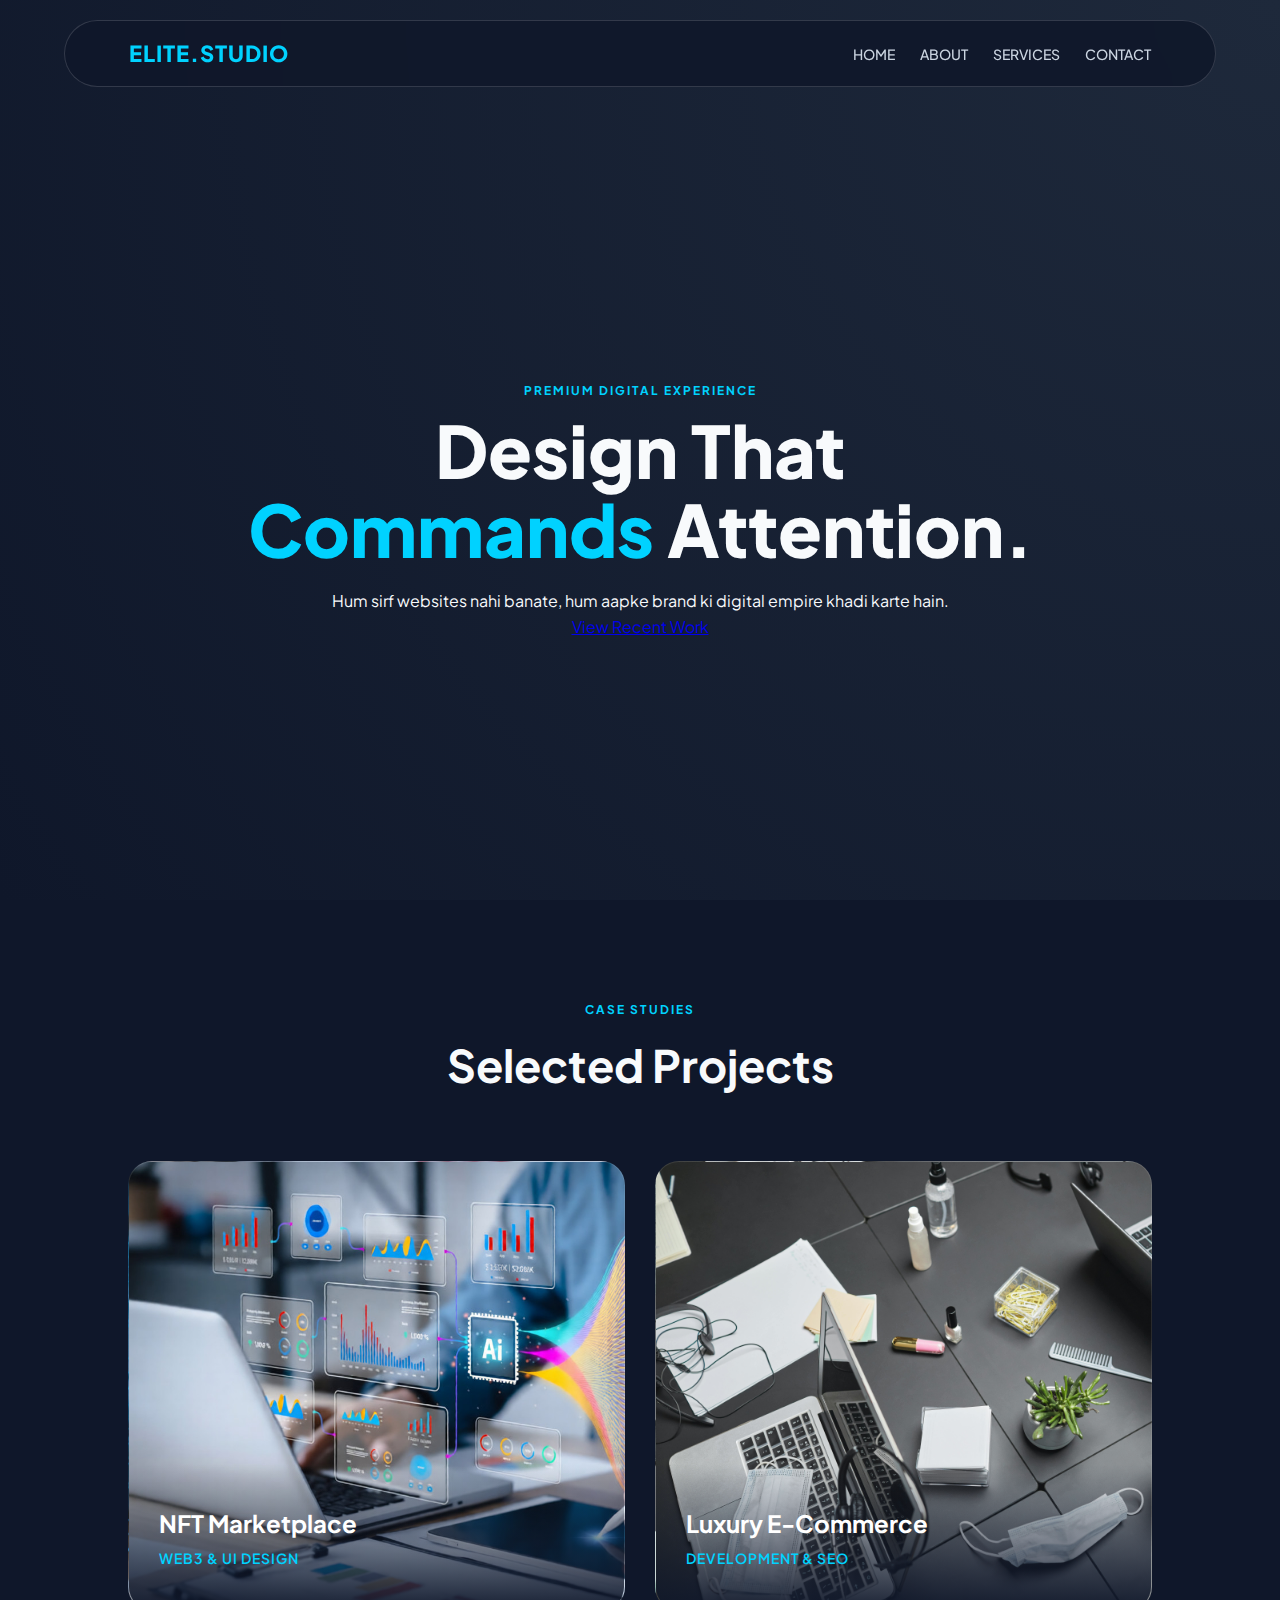
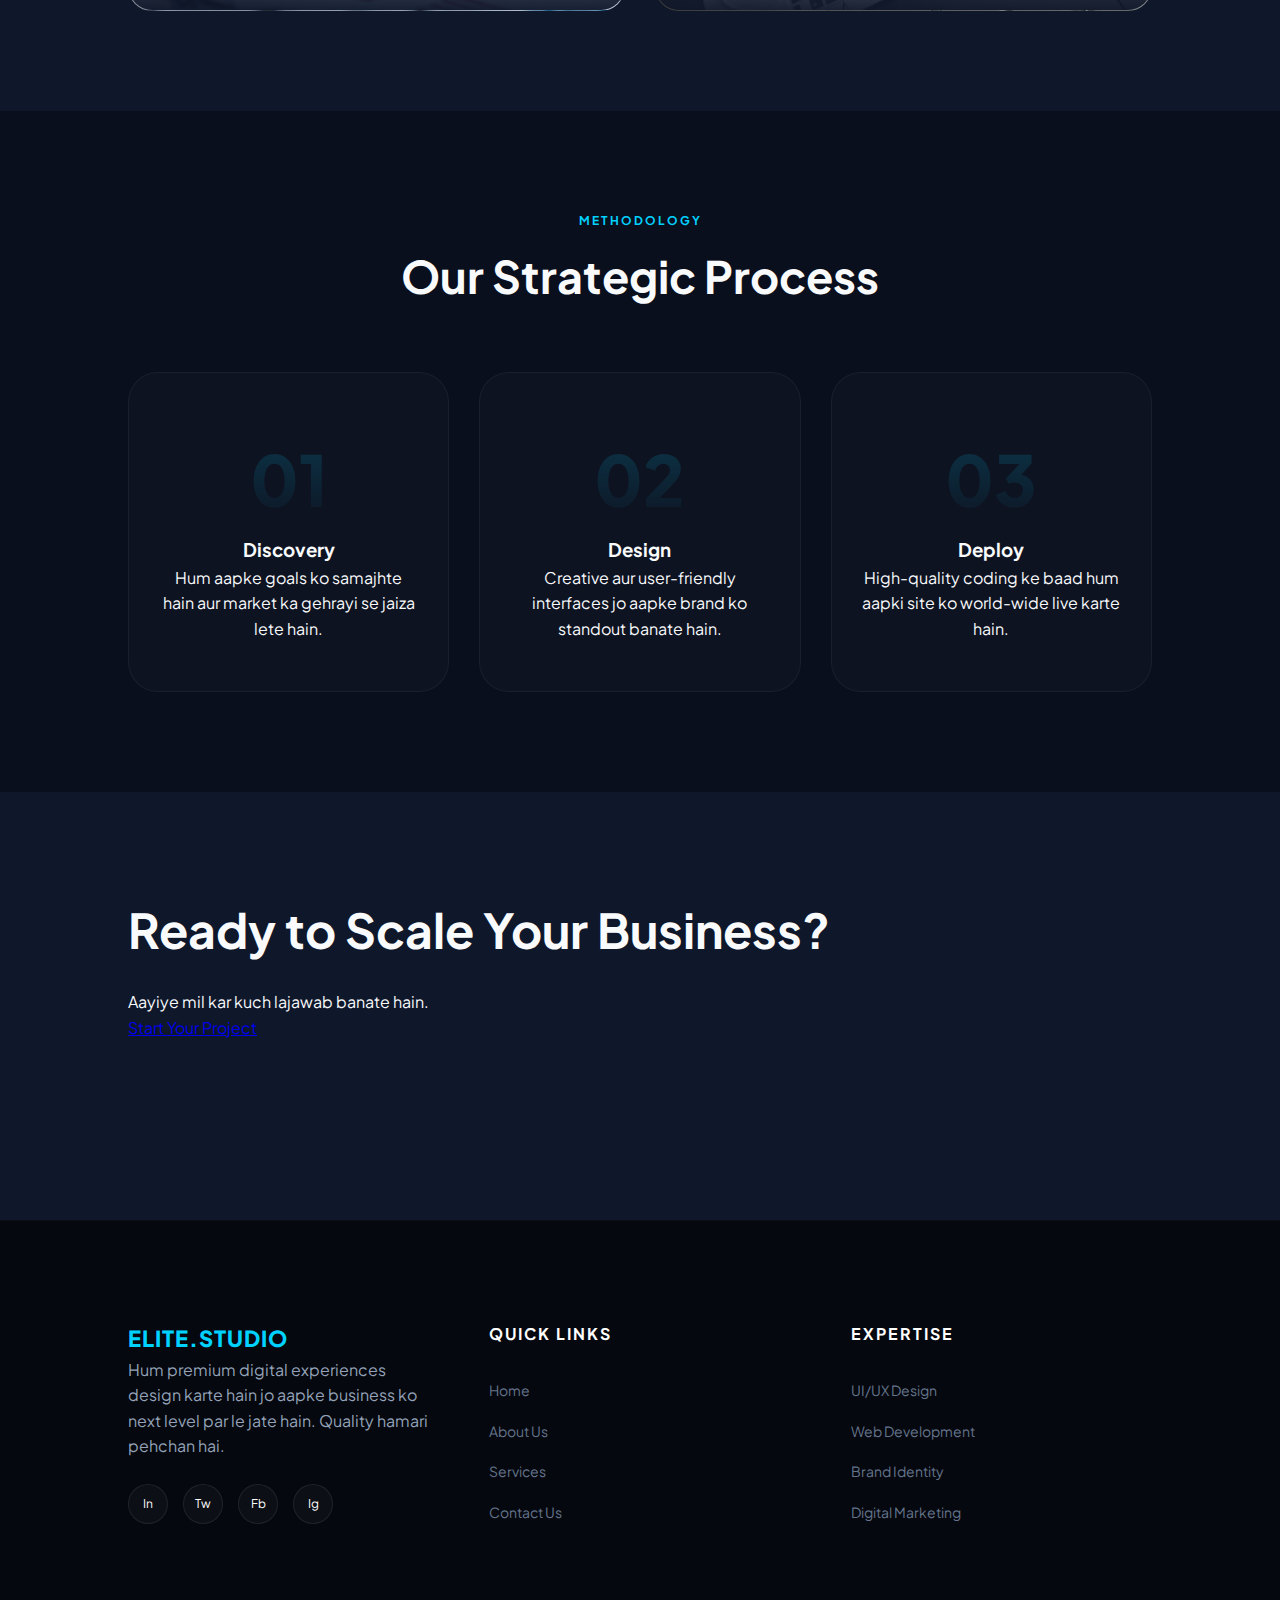
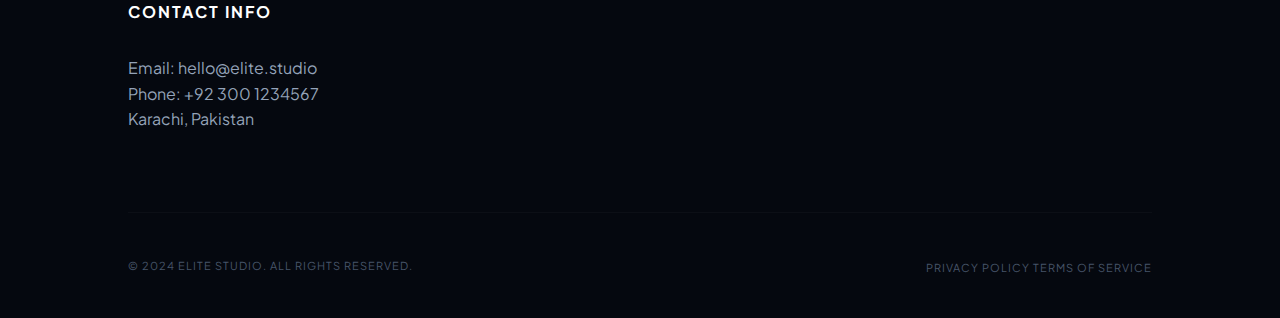
<file: index.html>
<!DOCTYPE html>
<html lang="en">
<head>
    <meta charset="UTF-8">
    <meta name="viewport" content="width=device-width, initial-scale=1.0">
    <title>Elite Studio | Premium Digital Agency</title>
    <link rel="stylesheet" href="css/style.css">
</head>
<body>

    <nav class="navbar">
        <a href="index.html" class="logo">ELITE.STUDIO</a>
        <ul class="nav-links">
            <li><a href="index.html">HOME</a></li>
            <li><a href="about.html">ABOUT</a></li>
            <li><a href="services.html">SERVICES</a></li>
            <li><a href="contact.html">CONTACT</a></li>
        </ul>
    </nav>

    <!-- Hero -->
    <header class="hero">
        <span class="section-tag">Premium Digital Experience</span>
        <h1>Design That <br><span style="color: var(--accent);">Commands</span> Attention.</h1>
        <p>Hum sirf websites nahi banate, hum aapke brand ki digital empire khadi karte hain.</p>
        <a href="#work" class="btn-glow">View Recent Work</a>
    </header>

    <!-- Section 1: Portfolio (New) -->
    <section id="work">
        <span class="section-tag">Case Studies</span>
        <h2 class="section-title">Selected Projects</h2>
        <div class="portfolio-grid">
            <div class="work-card" style="background-image: url('images/work1.png'); background-size: cover;">
                <div class="overlay">
                    <h3>NFT Marketplace</h3>
                    <p>Web3 & UI Design</p>
                </div>
            </div>
            <div class="work-card" style="background-image: url('images/work2.jpg'); background-size: cover;">
                <div class="overlay">
                    <h3>Luxury E-Commerce</h3>
                    <p>Development & SEO</p>
                </div>
            </div>
        </div>
    </section>

    <!-- Section 2: Our Process (New) -->
    <section style="background: #0a0f1d;">
    <span class="section-tag">Methodology</span>
    <h2 class="section-title">Our Strategic Process</h2>
    <div class="process-grid">
        <div class="step">
            <div class="step-num">01</div>
            <h3>Discovery</h3>
            <p>Hum aapke goals ko samajhte hain aur market ka gehrayi se jaiza lete hain.</p>
        </div>
        <div class="step">
            <div class="step-num">02</div>
            <h3>Design</h3>
            <p>Creative aur user-friendly interfaces jo aapke brand ko standout banate hain.</p>
        </div>
        <div class="step">
            <div class="step-num">03</div>
            <h3>Deploy</h3>
            <p>High-quality coding ke baad hum aapki site ko world-wide live karte hain.</p>
        </div>
    </div>
</section>

    <!-- Section 3: Call to Action (New) -->
    <section>
        <div class="cta-box">
            <h2 style="font-size: 3rem; margin-bottom: 20px;">Ready to Scale Your Business?</h2>
            <p>Aayiye mil kar kuch lajawab banate hain.</p>
            <a href="contact.html" class="btn-glow">Start Your Project</a>
        </div>
    </section>

    </footer>
<footer class="premium-footer">
    <div class="footer-grid">
        <!-- Column 1: Brand Info -->
        <div class="footer-col">
            <a href="index.html" class="logo">ELITE.STUDIO</a>
            <p>Hum premium digital experiences design karte hain jo aapke business ko next level par le jate hain. Quality hamari pehchan hai.</p>
            <div class="social-links">
                <a href="#" class="social-icon">In</a>
                <a href="#" class="social-icon">Tw</a>
                <a href="#" class="social-icon">Fb</a>
                <a href="#" class="social-icon">Ig</a>
            </div>
        </div>

        <!-- Column 2: Navigation -->
        <div class="footer-col">
            <h3>Quick Links</h3>
            <ul class="footer-links">
                <li><a href="index.html">Home</a></li>
                <li><a href="about.html">About Us</a></li>
                <li><a href="services.html">Services</a></li>
                <li><a href="contact.html">Contact Us</a></li>
            </ul>
        </div>

        <!-- Column 3: Services -->
        <div class="footer-col">
            <h3>Expertise</h3>
            <ul class="footer-links">
                <li><a href="#">UI/UX Design</a></li>
                <li><a href="#">Web Development</a></li>
                <li><a href="#">Brand Identity</a></li>
                <li><a href="#">Digital Marketing</a></li>
            </ul>
        </div>

        <!-- Column 4: Newsletter/Contact -->
        <div class="footer-col">
            <h3>Contact Info</h3>
            <p>Email: hello@elite.studio</p>
            <p>Phone: +92 300 1234567</p>
            <p>Karachi, Pakistan</p>
        </div>
    </div>

    <!-- Bottom Bar -->
    <div class="footer-bottom">
        <p>&copy; 2024 Elite Studio. All Rights Reserved.</p>
        <div class="footer-bottom-links">
            <a href="#">Privacy Policy</a>
            <a href="#">Terms of Service</a>
        </div>
    </div>
</footer>
</body>
</html>
</file>
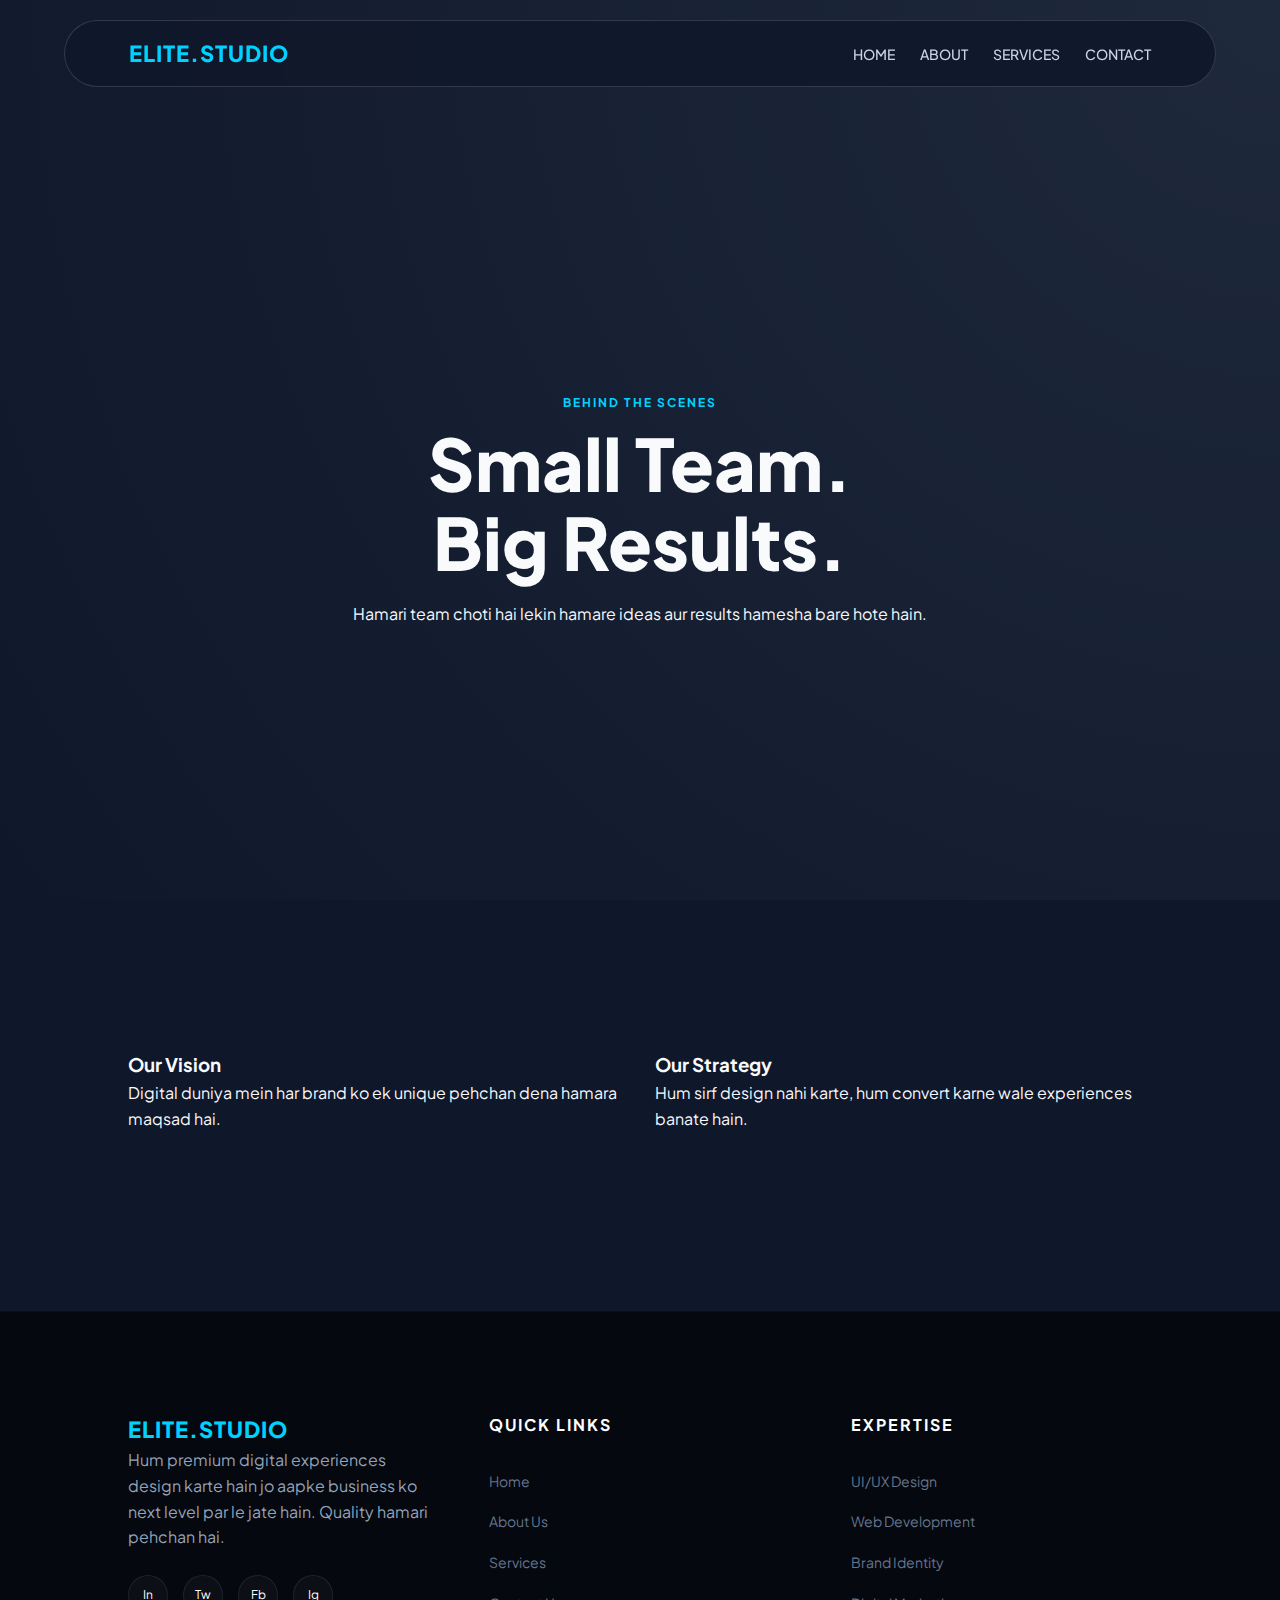
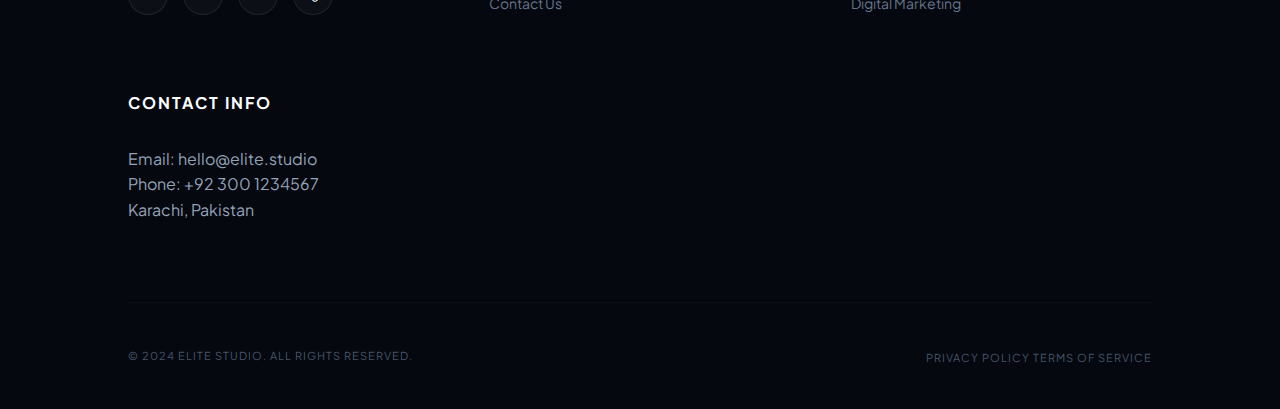
<file: about.html>
<!DOCTYPE html>
<html lang="en">
<head>
    <meta charset="UTF-8">
    <meta name="viewport" content="width=device-width, initial-scale=1.0">
    <title>About Us | Elite Studio</title>
    <link rel="stylesheet" href="css/style.css">
</head>
<body>
    <nav class="navbar">
        <a href="index.html" class="logo">ELITE.STUDIO</a>
        <ul class="nav-links">
            <li><a href="index.html">HOME</a></li>
            <li><a href="about.html">ABOUT</a></li>
            <li><a href="services.html">SERVICES</a></li>
            <li><a href="contact.html">CONTACT</a></li>
        </ul>
    </nav>

    <header class="hero">
        <span class="section-tag">Behind the Scenes</span>
        <h1>Small Team. <br> Big Results.</h1>
        <p>Hamari team choti hai lekin hamare ideas aur results hamesha bare hote hain.</p>
    </header>

    <section>
        <div class="portfolio-grid">
            <div class="glass-card">
                <h3>Our Vision</h3>
                <p>Digital duniya mein har brand ko ek unique pehchan dena hamara maqsad hai.</p>
            </div>
            <div class="glass-card">
                <h3>Our Strategy</h3>
                <p>Hum sirf design nahi karte, hum convert karne wale experiences banate hain.</p>
            </div>
        </div>
    </section>

    <footer class="premium-footer">
    <div class="footer-grid">
        <!-- Column 1: Brand Info -->
        <div class="footer-col">
            <a href="index.html" class="logo">ELITE.STUDIO</a>
            <p>Hum premium digital experiences design karte hain jo aapke business ko next level par le jate hain. Quality hamari pehchan hai.</p>
            <div class="social-links">
                <a href="#" class="social-icon">In</a>
                <a href="#" class="social-icon">Tw</a>
                <a href="#" class="social-icon">Fb</a>
                <a href="#" class="social-icon">Ig</a>
            </div>
        </div>

        <!-- Column 2: Navigation -->
        <div class="footer-col">
            <h3>Quick Links</h3>
            <ul class="footer-links">
                <li><a href="index.html">Home</a></li>
                <li><a href="about.html">About Us</a></li>
                <li><a href="services.html">Services</a></li>
                <li><a href="contact.html">Contact Us</a></li>
            </ul>
        </div>

        <!-- Column 3: Services -->
        <div class="footer-col">
            <h3>Expertise</h3>
            <ul class="footer-links">
                <li><a href="#">UI/UX Design</a></li>
                <li><a href="#">Web Development</a></li>
                <li><a href="#">Brand Identity</a></li>
                <li><a href="#">Digital Marketing</a></li>
            </ul>
        </div>

        <!-- Column 4: Newsletter/Contact -->
        <div class="footer-col">
            <h3>Contact Info</h3>
            <p>Email: hello@elite.studio</p>
            <p>Phone: +92 300 1234567</p>
            <p>Karachi, Pakistan</p>
        </div>
    </div>

    <!-- Bottom Bar -->
    <div class="footer-bottom">
        <p>&copy; 2024 Elite Studio. All Rights Reserved.</p>
        <div class="footer-bottom-links">
            <a href="#">Privacy Policy</a>
            <a href="#">Terms of Service</a>
        </div>
    </div>
</footer>
</body>
</html>
</file>
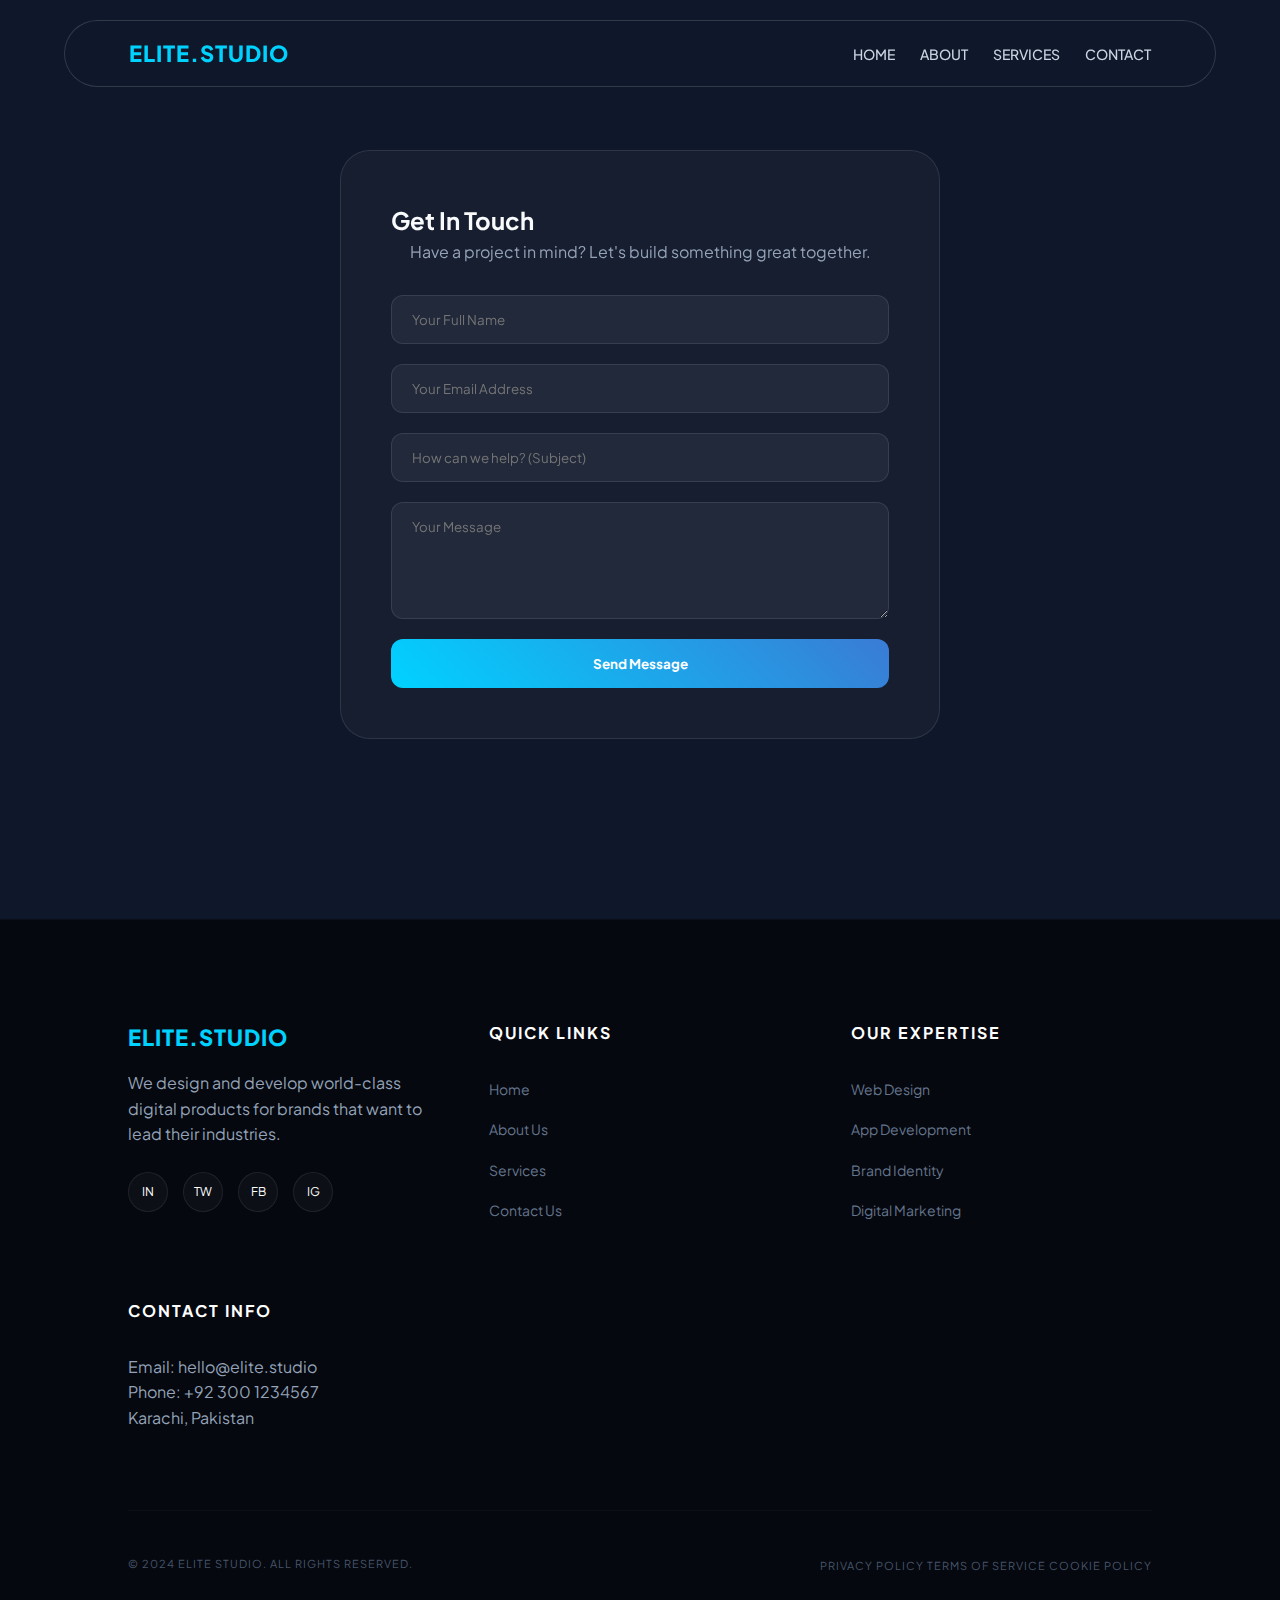
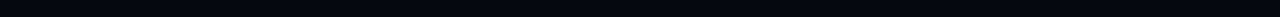
<file: contact.html>
<!DOCTYPE html>
<html lang="en">
<head>
    <meta charset="UTF-8">
    <meta name="viewport" content="width=device-width, initial-scale=1.0">
    <title>Contact Us | Elite Studio</title>
    <!-- Linking the Master CSS -->
    <link rel="stylesheet" href="css/style.css">
</head>
<body>

    <!-- Navbar -->
    <nav class="navbar">
        <a href="index.html" class="logo">ELITE.STUDIO</a>
        <ul class="nav-links">
            <li><a href="index.html">HOME</a></li>
            <li><a href="about.html">ABOUT</a></li>
            <li><a href="services.html">SERVICES</a></li>
            <li><a href="contact.html">CONTACT</a></li>
        </ul>
    </nav>

    <!-- Contact Form Section -->
    <section class="contact-section">
        <div class="contact-container">
            <h2>Get In Touch</h2>
            <p style="text-align: center; color: #94a3b8; margin-bottom: 30px;">Have a project in mind? Let's build something great together.</p>
            
            <form class="contact-form">
                <input type="text" placeholder="Your Full Name" required>
                <input type="email" placeholder="Your Email Address" required>
                <input type="text" placeholder="How can we help? (Subject)">
                <textarea rows="5" placeholder="Your Message" required></textarea>
                
                <button type="submit" class="submit-btn">Send Message</button>
            </form>
        </div>
    </section>

    <!-- Premium Footer (Added as requested) -->
    <footer class="premium-footer">
        <div class="footer-grid">
            <!-- Column 1: Brand -->
            <div class="footer-col">
                <a href="index.html" class="logo" style="text-decoration: none;">ELITE.STUDIO</a>
                <p style="margin-top: 15px;">We design and develop world-class digital products for brands that want to lead their industries.</p>
                
                <!-- Premium Social Icons -->
                <div class="social-links">
                    <a href="#" class="social-icon">IN</a>
                    <a href="#" class="social-icon">TW</a>
                    <a href="#" class="social-icon">FB</a>
                    <a href="#" class="social-icon">IG</a>
                </div>
            </div>

            <!-- Column 2: Navigation -->
            <div class="footer-col">
                <h3>Quick Links</h3>
                <ul class="footer-links">
                    <li><a href="index.html">Home</a></li>
                    <li><a href="about.html">About Us</a></li>
                    <li><a href="services.html">Services</a></li>
                    <li><a href="contact.html">Contact Us</a></li>
                </ul>
            </div>

            <!-- Column 3: Expertise -->
            <div class="footer-col">
                <h3>Our Expertise</h3>
                <ul class="footer-links">
                    <li><a href="#">Web Design</a></li>
                    <li><a href="#">App Development</a></li>
                    <li><a href="#">Brand Identity</a></li>
                    <li><a href="#">Digital Marketing</a></li>
                </ul>
            </div>

            <!-- Column 4: Contact -->
            <div class="footer-col">
                <h3>Contact Info</h3>
                <p>Email: hello@elite.studio</p>
                <p>Phone: +92 300 1234567</p>
                <p>Karachi, Pakistan</p>
            </div>
        </div>

        <!-- Clean Bottom Bar -->
        <div class="footer-bottom">
            <p>&copy; 2024 ELITE STUDIO. ALL RIGHTS RESERVED.</p>
            <div class="footer-bottom-links">
                <a href="#">Privacy Policy</a>
                <a href="#">Terms of Service</a>
                <a href="#">Cookie Policy</a>
            </div>
        </div>
    </footer>

</body>
</html>
</file>
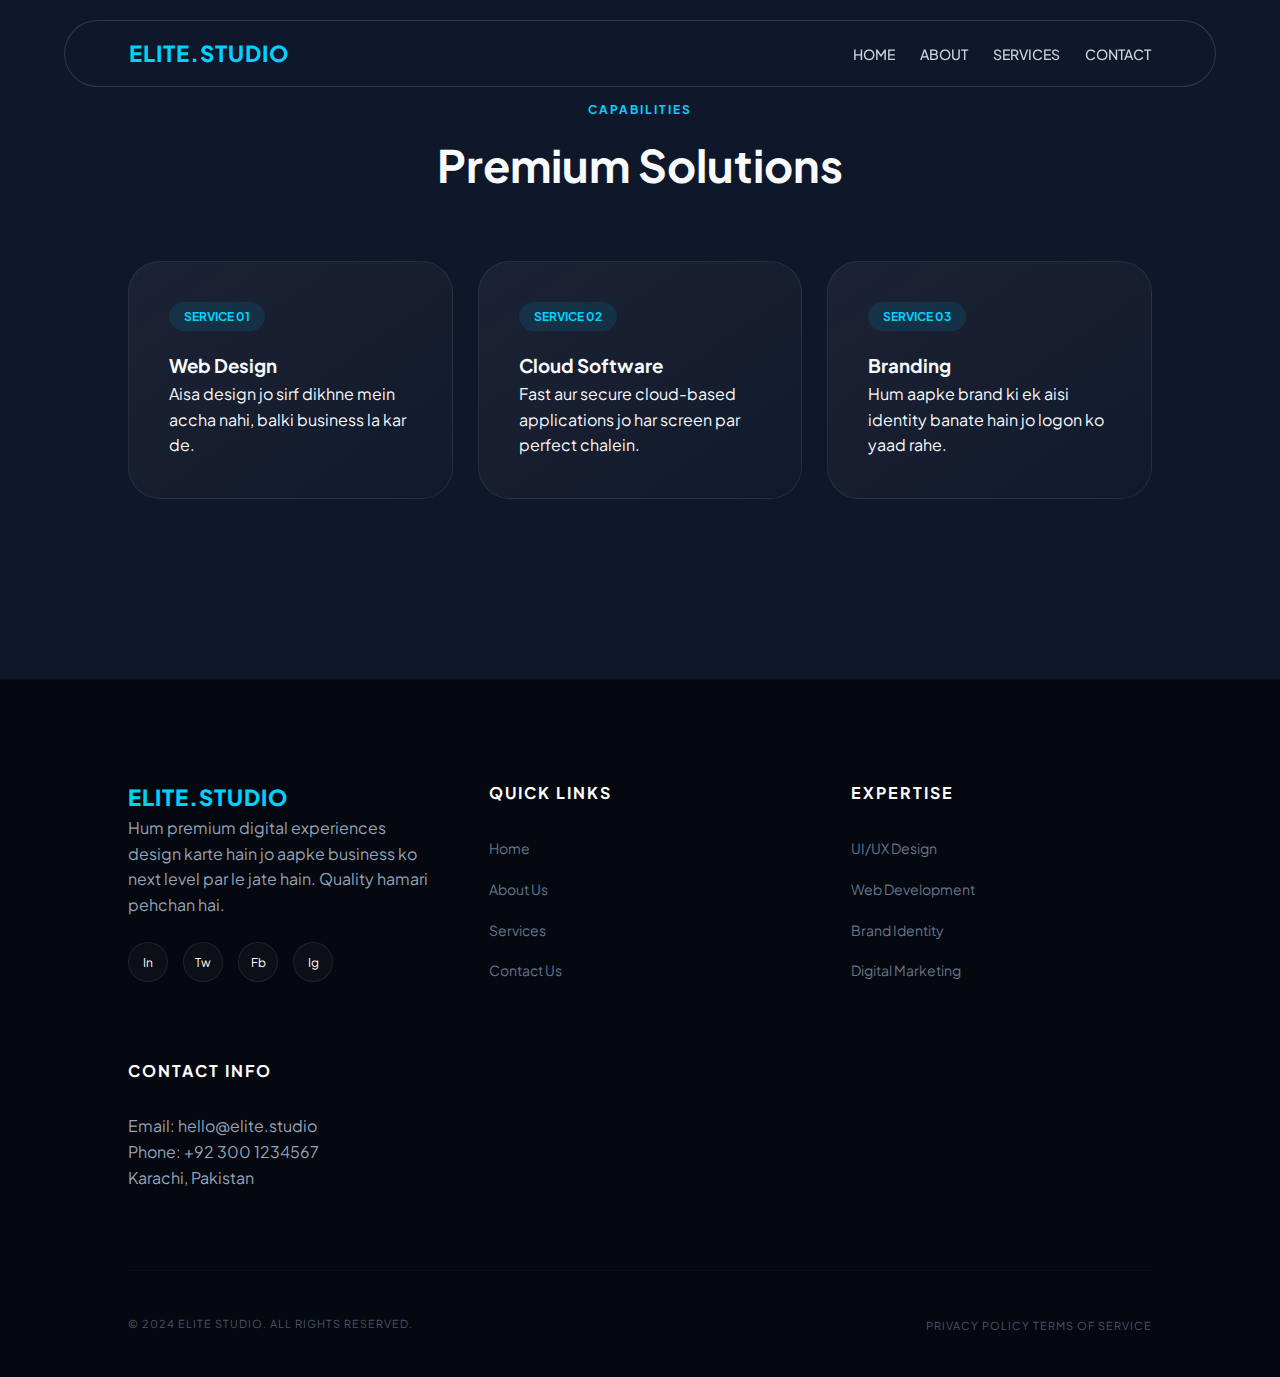
<file: services.html>
<!DOCTYPE html>
<html lang="en">
<head>
    <meta charset="UTF-8">
    <meta name="viewport" content="width=device-width, initial-scale=1.0">
    <title>Services | Elite Agency</title>
    <link rel="stylesheet" href="css/style.css">
</head>
<body>
    <nav class="navbar">
        <div class="logo">ELITE.STUDIO</div>
        <ul class="nav-links">
            <li><a href="index.html">HOME</a></li>
            <li><a href="about.html">ABOUT</a></li>
            <li><a href="services.html">SERVICES</a></li>
            <li><a href="contact.html">CONTACT</a></li>
        </ul>
    </nav>

   <section>
    <span class="section-tag">Capabilities</span>
    <h2 class="section-title">Premium Solutions</h2>
    <div class="services-grid">
        <div class="service-card">
            <div class="icon-num">SERVICE 01</div>
            <h3>Web Design</h3>
            <p>Aisa design jo sirf dikhne mein accha nahi, balki business la kar de.</p>
        </div>
        <div class="service-card">
            <div class="icon-num">SERVICE 02</div>
            <h3>Cloud Software</h3>
            <p>Fast aur secure cloud-based applications jo har screen par perfect chalein.</p>
        </div>
        <div class="service-card">
            <div class="icon-num">SERVICE 03</div>
            <h3>Branding</h3>
            <p>Hum aapke brand ki ek aisi identity banate hain jo logon ko yaad rahe.</p>
        </div>
    </div>
</section>

    <footer class="premium-footer">
    <div class="footer-grid">
        <!-- Column 1: Brand Info -->
        <div class="footer-col">
            <a href="index.html" class="logo">ELITE.STUDIO</a>
            <p>Hum premium digital experiences design karte hain jo aapke business ko next level par le jate hain. Quality hamari pehchan hai.</p>
            <div class="social-links">
                <a href="#" class="social-icon">In</a>
                <a href="#" class="social-icon">Tw</a>
                <a href="#" class="social-icon">Fb</a>
                <a href="#" class="social-icon">Ig</a>
            </div>
        </div>

        <!-- Column 2: Navigation -->
        <div class="footer-col">
            <h3>Quick Links</h3>
            <ul class="footer-links">
                <li><a href="index.html">Home</a></li>
                <li><a href="about.html">About Us</a></li>
                <li><a href="services.html">Services</a></li>
                <li><a href="contact.html">Contact Us</a></li>
            </ul>
        </div>

        <!-- Column 3: Services -->
        <div class="footer-col">
            <h3>Expertise</h3>
            <ul class="footer-links">
                <li><a href="#">UI/UX Design</a></li>
                <li><a href="#">Web Development</a></li>
                <li><a href="#">Brand Identity</a></li>
                <li><a href="#">Digital Marketing</a></li>
            </ul>
        </div>

        <!-- Column 4: Newsletter/Contact -->
        <div class="footer-col">
            <h3>Contact Info</h3>
            <p>Email: hello@elite.studio</p>
            <p>Phone: +92 300 1234567</p>
            <p>Karachi, Pakistan</p>
        </div>
    </div>

    <!-- Bottom Bar -->
    <div class="footer-bottom">
        <p>&copy; 2024 Elite Studio. All Rights Reserved.</p>
        <div class="footer-bottom-links">
            <a href="#">Privacy Policy</a>
            <a href="#">Terms of Service</a>
        </div>
    </div>
</footer>
</body>
</html>
</file>
<file: css/style.css>
/* --- Google Fonts & Variables --- */
@import url('https://fonts.googleapis.com/css2?family=Plus+Jakarta+Sans:wght@300;400;600;800&display=swap');

:root {
    --accent: #00d2ff;
    --accent-2: #3a7bd5;
    --dark: #0f172a;
    --dark-deep: #070b14;
    --text-light: #f8fafc;
    --glass: rgba(15, 23, 42, 0.9);
}

/* --- Global Reset --- */
* {
    margin: 0;
    padding: 0;
    box-sizing: border-box;
    font-family: 'Plus Jakarta Sans', sans-serif;
}

body {
    background-color: var(--dark);
    color: var(--text-light);
    overflow-x: hidden;
    line-height: 1.6;
}

/* --- Navbar (Floating & Premium) --- */
.navbar {
    display: flex;
    justify-content: space-between;
    align-items: center;
    padding: 15px 5%;
    position: fixed;
    width: 90%;
    top: 20px;
    left: 5%;
    z-index: 1000;
    background: var(--glass);
    backdrop-filter: blur(20px);
    border: 1px solid rgba(255, 255, 255, 0.15);
    border-radius: 50px;
    transition: all 0.3s ease;
}

.logo {
    font-size: 22px;
    font-weight: 800;
    color: var(--accent);
    text-decoration: none;
    letter-spacing: 1px;
}

.nav-links {
    list-style: none;
    display: flex;
}

.nav-links li { margin-left: 25px; }

.nav-links a {
    text-decoration: none;
    color: #cbd5e1;
    font-weight: 500;
    font-size: 14px;
    transition: 0.4s;
}

.nav-links a:hover { color: var(--accent); }

/* --- Hero Section --- */
.hero {
    height: 100vh;
    display: flex;
    flex-direction: column;
    justify-content: center;
    align-items: center;
    text-align: center;
    padding: 120px 10% 0;
    background: radial-gradient(circle at top right, #1e293b, #0f172a);
}

.hero h1 {
    font-size: clamp(2.2rem, 8vw, 4.5rem);
    font-weight: 800;
    line-height: 1.1;
    margin-bottom: 20px;
}

/* --- Section Styling --- */
section { padding: 100px 10%; }

.section-tag {
    color: var(--accent);
    text-transform: uppercase;
    font-weight: 700;
    letter-spacing: 2px;
    font-size: 12px;
    display: block;
    margin-bottom: 10px;
    text-align: center;
}

.section-title {
    text-align: center;
    font-size: 2.8rem;
    margin-bottom: 60px;
}

/* --- Premium Services Grid --- */
.services-grid {
    display: grid;
    grid-template-columns: repeat(auto-fit, minmax(300px, 1fr));
    gap: 25px;
}

.service-card {
    background: linear-gradient(145deg, rgba(255,255,255,0.05), rgba(255,255,255,0.01));
    padding: 40px;
    border-radius: 32px;
    border: 1px solid rgba(255, 255, 255, 0.08);
    transition: 0.4s;
}

.service-card:hover {
    background: rgba(255, 255, 255, 0.07);
    border-color: var(--accent);
    transform: translateY(-10px);
}

.icon-num {
    color: var(--accent);
    background: rgba(0, 210, 255, 0.1);
    padding: 5px 15px;
    border-radius: 20px;
    font-size: 12px;
    font-weight: 700;
    display: inline-block;
    margin-bottom: 20px;
}

/* --- Strategic Process Grid --- */
.process-grid {
    display: grid;
    grid-template-columns: repeat(auto-fit, minmax(280px, 1fr));
    gap: 30px;
}

.step {
    background: rgba(255, 255, 255, 0.02);
    padding: 50px 30px;
    border-radius: 30px;
    border: 1px solid rgba(255, 255, 255, 0.05);
    text-align: center;
    transition: 0.3s;
}

.step:hover { transform: translateY(-5px); border-color: var(--accent); }

.step-num {
    font-size: 70px;
    font-weight: 800;
    background: linear-gradient(to bottom, rgba(0, 210, 255, 0.2), transparent);
    -webkit-background-clip: text;
    -webkit-text-fill-color: transparent;
}

/* --- Contact Page Styles --- */
.contact-section {
    padding: 150px 10% 100px;
    display: flex;
    justify-content: center;
    align-items: center;
    min-height: 80vh;
}

.contact-container {
    background: rgba(255, 255, 255, 0.03);
    border: 1px solid rgba(255, 255, 255, 0.1);
    backdrop-filter: blur(15px);
    padding: 50px;
    border-radius: 30px;
    width: 100%;
    max-width: 600px;
}

.contact-form {
    display: flex;
    flex-direction: column;
    gap: 20px;
}

.contact-form input, .contact-form textarea {
    background: rgba(255, 255, 255, 0.05);
    border: 1px solid rgba(255, 255, 255, 0.1);
    padding: 15px 20px;
    border-radius: 12px;
    color: white;
    outline: none;
}

.contact-form input:focus, .contact-form textarea:focus {
    border-color: var(--accent);
}

.submit-btn {
    padding: 16px;
    background: linear-gradient(45deg, var(--accent), var(--accent-2));
    color: white;
    border: none;
    border-radius: 12px;
    font-weight: 700;
    cursor: pointer;
    transition: 0.4s;
}

/* --- Footer Styles --- */
.premium-footer {
    background: #05080f;
    padding: 100px 10% 40px;
    border-top: 1px solid rgba(255, 255, 255, 0.03);
    color: #94a3b8;
    margin-top: 80px;
}

.footer-grid {
    display: grid;
    grid-template-columns: repeat(auto-fit, minmax(220px, 1fr));
    gap: 60px;
    margin-bottom: 80px;
}

.footer-col h3 {
    color: #ffffff;
    font-size: 16px;
    text-transform: uppercase;
    letter-spacing: 2px;
    margin-bottom: 30px;
}

.footer-links { list-style: none !important; padding: 0 !important; }
.footer-links li { margin-bottom: 15px; }
.footer-links a { text-decoration: none; color: #64748b; font-size: 14px; transition: 0.4s; }
.footer-links a:hover { color: var(--accent); transform: translateX(8px); }

.social-links { display: flex; gap: 15px; margin-top: 25px; }
.social-icon {
    width: 40px; height: 40px; border-radius: 50%;
    background: rgba(255, 255, 255, 0.03);
    border: 1px solid rgba(255, 255, 255, 0.08);
    color: white; display: flex; align-items: center; justify-content: center;
    text-decoration: none; font-size: 12px; transition: 0.4s;
}

.social-icon:hover { background: var(--accent); transform: translateY(-5px); }

.footer-bottom {
    padding-top: 40px; border-top: 1px solid rgba(255, 255, 255, 0.03);
    display: flex; justify-content: space-between; align-items: center;
}

.footer-bottom p, .footer-bottom-links a { font-size: 11px; text-transform: uppercase; color: #475569; letter-spacing: 1px; text-decoration: none; }

/* --- RESPONSIVE FIXES (NAVBAR + OTHERS) --- */
@media (max-width: 768px) {
    /* Navbar Mobile Fix */
    .navbar {
        width: 94%;
        left: 3%;
        top: 10px;
        flex-direction: column;
        padding: 15px 10px;
        border-radius: 20px;
        gap: 10px;
    }

    .nav-links {
        margin-top: 5px;
    }

    .nav-links li {
        margin: 0 10px;
    }

    .nav-links a {
        font-size: 12px;
    }

    .logo {
        font-size: 18px;
    }

    /* Adjust Hero for Mobile Navbar height */
    .hero {
        padding-top: 160px;
    }

    .hero h1 {
        font-size: 2.2rem;
    }

    /* Footer & Contact Mobile */
    .footer-bottom {
        flex-direction: column;
        gap: 20px;
        text-align: center;
    }

    .footer-bottom-links {
        gap: 15px;
    }

    .contact-container {
        padding: 30px 20px;
    }
}

@media (max-width: 480px) {
    .nav-links li {
        margin: 0 5px;
    }
    .nav-links a {
        font-size: 11px;
    }
}
/* --- Portfolio Section Fix --- */
.portfolio-grid {
    display: grid;
    grid-template-columns: repeat(auto-fit, minmax(350px, 1fr)); /* 2 ya 3 columns banayega */
    gap: 30px;
    margin-top: 50px;
}

.work-card {
    height: 450px; /* Is se image ki height sahi hogi */
    border-radius: 24px;
    position: relative;
    overflow: hidden;
    border: 1px solid rgba(255, 255, 255, 0.1);
    cursor: pointer;
    transition: 0.5s cubic-bezier(0.4, 0, 0.2, 1);
}

/* Hover karne par card thoda bara hoga */
.work-card:hover {
    transform: scale(1.02);
    border-color: var(--accent);
}

/* Overlay (Jo image ke upar text hai) */
.work-card .overlay {
    position: absolute;
    bottom: 0;
    left: 0;
    width: 100%;
    padding: 40px 30px;
    background: linear-gradient(transparent, rgba(15, 23, 42, 0.95)); /* Image ke niche dark effect */
    transition: 0.5s;
}

.work-card .overlay h3 {
    font-size: 24px;
    color: white;
    margin-bottom: 5px;
}

.work-card .overlay p {
    color: var(--accent);
    font-size: 14px;
    font-weight: 600;
    text-transform: uppercase;
    letter-spacing: 1px;
}
</file>
